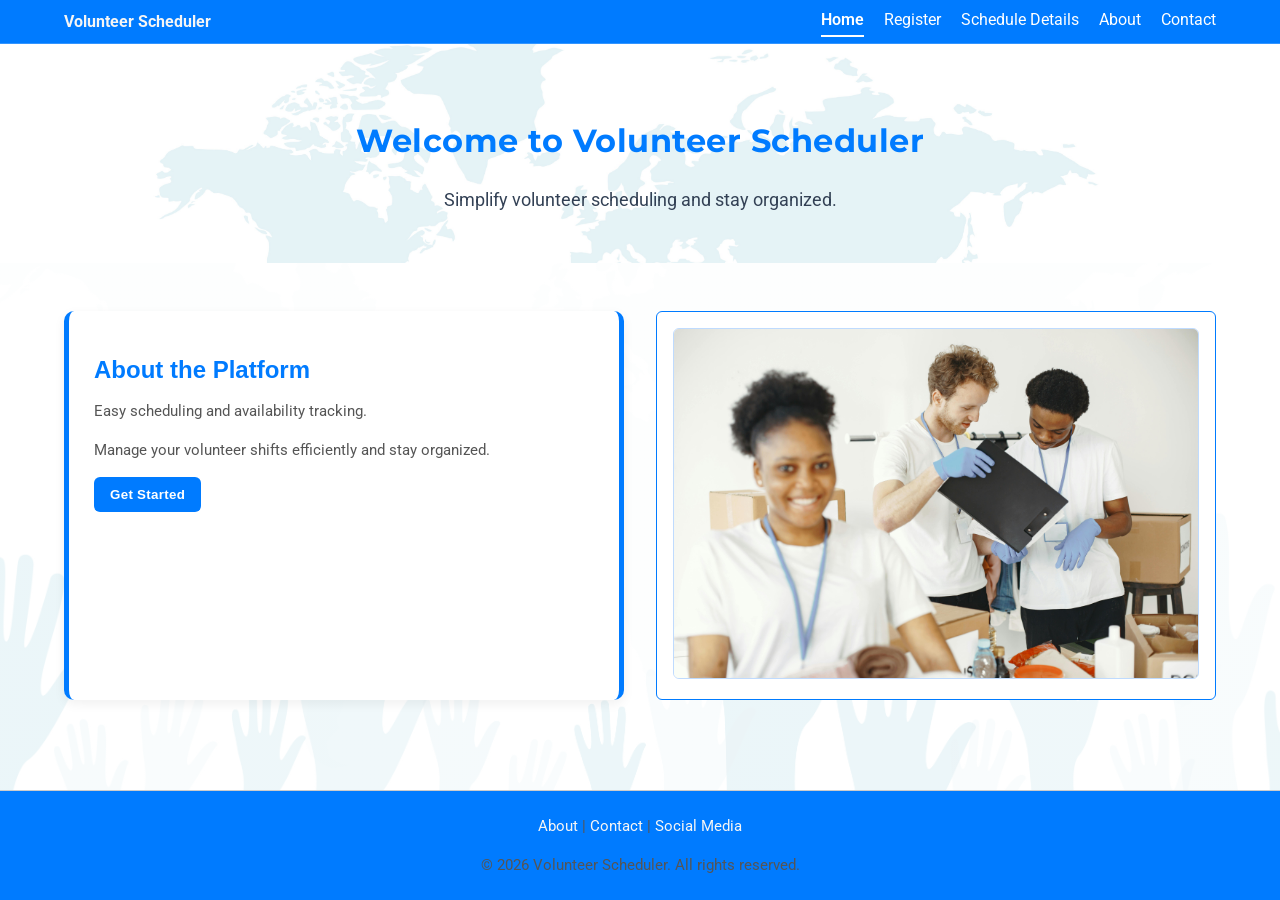
<file: index.html>
<!DOCTYPE html>
<html>

<head>
    <meta name="viewport" content="width=device-width, initial-scale=1.0">
    <title>Volunteer Scheduler | Home</title>
    <!-- Google Fonts -->
    <link rel="preconnect" href="https://fonts.googleapis.com">

    <link rel="preconnect" href="https://fonts.gstatic.com" crossorigin>
    <link href="https://fonts.googleapis.com/css2?family=Roboto:ital,wght@0,100..900;1,100..900&display=swap" rel="stylesheet">

    <link href="https://fonts.googleapis.com/css2?family=Montserrat:ital,wght@0,100..900;1,100..900&family=Roboto:ital,wght@0,100..900;1,100..900&display=swap" rel="stylesheet">

    <!--Stylesheet-->
    <link rel="stylesheet" href="./css/styles.css">
</head>

<body>

    <!-- Header -->
    <header>
        <!-- Navigation Container -->
        <div class="container">
            <nav>
                <div class="nav-top">
                    <strong>Volunteer Scheduler</strong>
                    <!-- Hamburger Icon -->
                    <div class="menu-toggle" role="button" aria-label="Toggle navigation menu">☰</div>
                </div>
                <!-- Navigation Links -->
                <div class="nav-links">
                    <a href="index.html" class="active">Home</a>
                    <a href="register.html">Register</a>
                    <a href="schedule_details.html">Schedule Details</a>
                    <a href="about.html">About</a>
                    <a href="contact.html">Contact</a>
                </div>
            </nav>
        </div>
    </header>

    <!-- Hero Section -->
    <section class="hero">
        <h1>Welcome to Volunteer Scheduler</h1>
        <p class="hero-subtext">
            Simplify volunteer scheduling and stay organized.
        </p>
    </section>

    <!-- Main Content Section -->
    <section class="section container">
        <div class="grid">
            <!-- About Section -->
            <div id="about-section">
                <h2>About the Platform</h2>
                <p>Easy scheduling and availability tracking.</p>
                <p>Manage your volunteer shifts efficiently and stay organized.
                </p>
                <!-- Call-To-Action Button -->
                <button onclick="window.location.href='schedule_details.html'" class="btn" aria-label="Get started with volunteer scheduling">
                        Get Started</button>
            </div>
            <!--Card Image-->
            <div class="card">
                <img src="./image/pexels-gustavo-fring-7156162 (1).jpg" alt="Volunteers organizing supplies at a community event">
            </div>
        </div>
    </section>

    <!-- Footer -->
    <footer>
        <div class="container">
            <!-- Footer Content -->
            <p>
                <a href="about.html">About</a> |
                <a href="contact.html">Contact</a> |
                <a href="#">Social Media</a>
            </p>
            <p>&copy; 2026 Volunteer Scheduler. All rights reserved.</p>
        </div>
    </footer>

    <script type="module">
        import { initNavToggle } from "./js/nav.js"; initNavToggle();
    </script>
</body>

</html>
</file>
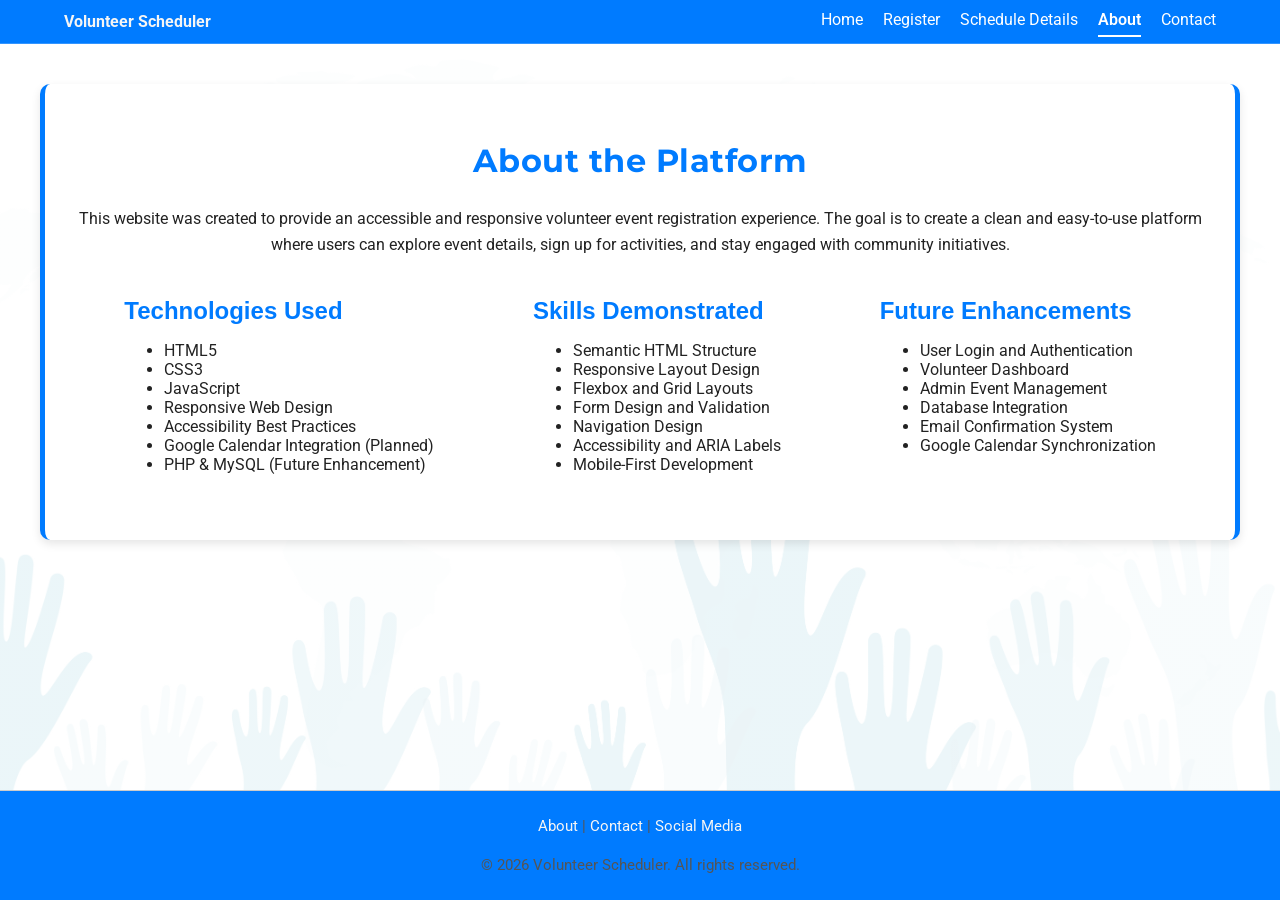
<file: about.html>
<!DOCTYPE html>
<html>

<head>
    <meta name="viewport" content="width=device-width, initial-scale=1.0">
    <title>Volunteer Scheduler | Home</title>
    <!-- Google Fonts -->
    <link rel="preconnect" href="https://fonts.googleapis.com">

    <link rel="preconnect" href="https://fonts.gstatic.com" crossorigin>
    <link href="https://fonts.googleapis.com/css2?family=Roboto:ital,wght@0,100..900;1,100..900&display=swap" rel="stylesheet">

    <link href="https://fonts.googleapis.com/css2?family=Montserrat:ital,wght@0,100..900;1,100..900&family=Roboto:ital,wght@0,100..900;1,100..900&display=swap" rel="stylesheet">

    <!--Stylesheet-->
    <link rel="stylesheet" href="./css/styles.css">
</head>

<body>
    <!-- Header -->
    <header>
        <!-- Navigation Container -->
        <div class="container">
            <nav>
                <div class="nav-top">
                    <strong>Volunteer Scheduler</strong>
                    <!-- Hamburger Icon -->
                    <div class="menu-toggle" role="button" aria-label="Toggle navigation menu">☰</div>
                </div>
                <!-- Navigation Links -->
                <div class="nav-links">
                    <a href="index.html">Home</a>
                    <a href="register.html">Register</a>
                    <a href="schedule_details.html">Schedule Details</a>
                    <a href="about.html" class="active">About</a>
                    <a href="contact.html">Contact</a>
                </div>
            </nav>
        </div>
    </header>

    <!--About Section-->
    <main>
        <section class="about container">
            <!-- About the Platform Card -->
            <div class="about-card">
                <h1>About the Platform</h1>
                <p class="about-subheading">
                    This website was created to provide an accessible and responsive volunteer event registration experience. The goal is to create a clean and easy-to-use platform where users can explore event details, sign up for activities, and stay engaged with community
                    initiatives.
                </p>
            </div>

            <div id="about-items">
                <!-- Technologies Used Card -->
                <div class="about-card">
                    <h2>Technologies Used</h2>

                    <ul>
                        <li>HTML5</li>
                        <li>CSS3</li>
                        <li>JavaScript</li>
                        <li>Responsive Web Design</li>
                        <li>Accessibility Best Practices</li>
                        <li>Google Calendar Integration (Planned)</li>
                        <li>PHP & MySQL (Future Enhancement)
                        </li>
                    </ul>
                </div>

                <!-- Skills Demonstrated Card -->
                <div class="about-card">
                    <h2>Skills Demonstrated</h2>

                    <ul>
                        <li>Semantic HTML Structure</li>
                        <li>Responsive Layout Design</li>
                        <li>Flexbox and Grid Layouts</li>
                        <li>Form Design and Validation</li>
                        <li>Navigation Design</li>
                        <li>Accessibility and ARIA Labels</li>
                        <li>Mobile-First Development</li>
                    </ul>
                </div>

                <!-- Future Enhancements Card -->
                <div class="about-card">
                    <h2>Future Enhancements</h2>

                    <ul>
                        <li>User Login and Authentication</li>
                        <li>Volunteer Dashboard</li>
                        <li>Admin Event Management</li>
                        <li>Database Integration</li>
                        <li>Email Confirmation System</li>
                        <li>Google Calendar Synchronization</li>
                    </ul>
                </div>
            </div>

        </section>

    </main>

    <!-- Footer -->
    <footer>
        <div class="container">
            <!-- Footer Content -->
            <p>
                <a href="about.html">About</a> |
                <a href="contact.html">Contact</a> |
                <a href="#">Social Media</a>
            </p>
            <p>&copy; 2026 Volunteer Scheduler. All rights reserved.</p>
        </div>
    </footer>

    <script type="module">
        import { initNavToggle } from "./js/nav.js"; initNavToggle();
    </script>
</body>

</html>
</file>
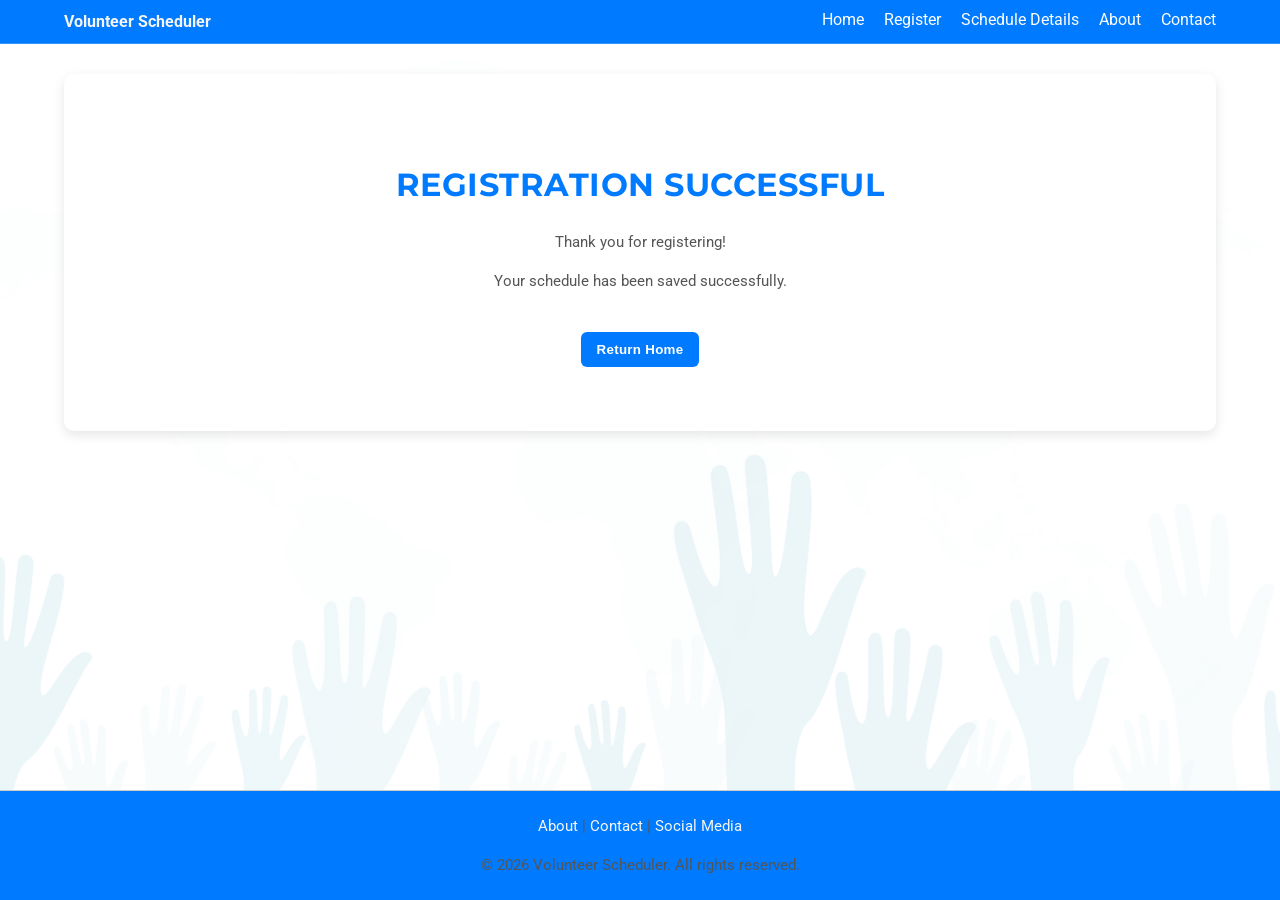
<file: confirmation.html>
<!DOCTYPE html>
<html lang="en">

<head>
    <meta name="viewport" content="width=device-width, initial-scale=1.0">
    <title>Volunteer Scheduler | Confirmation</title>
    <!-- Google Fonts -->
    <link rel="preconnect" href="https://fonts.googleapis.com">

    <link rel="preconnect" href="https://fonts.gstatic.com" crossorigin>
    <link href="https://fonts.googleapis.com/css2?family=Roboto:ital,wght@0,100..900;1,100..900&display=swap" rel="stylesheet">

    <link href="https://fonts.googleapis.com/css2?family=Montserrat:ital,wght@0,100..900;1,100..900&family=Roboto:ital,wght@0,100..900;1,100..900&display=swap" rel="stylesheet">

    <!--Stylesheet-->
    <link rel="stylesheet" href="./css/styles.css">
</head>

<body>

    <!-- Header -->
    <header>
        <!-- Navigation Container -->
        <div class="container">
            <nav>
                <div class="nav-top">
                    <strong>Volunteer Scheduler</strong>
                    <!-- Hamburger Icon -->
                    <div class="menu-toggle" role="button" aria-label="Toggle navigation menu">☰</div>
                </div>
                <!-- Navigation Links -->
                <div class="nav-links">
                    <a href="index.html">Home</a>
                    <a href="register.html">Register</a>
                    <a href="schedule_details.html">Schedule Details</a>
                    <a href="about.html">About</a>
                    <a href="#">Contact</a>
                </div>
            </nav>
        </div>
    </header>

    <!-- Main Confirmation Section -->
    <main>

        <section class="confirmation-section container">

            <!-- Confirmation Message -->
            <div class="confirmation-content">

                <h1>REGISTRATION SUCCESSFUL</h1>

                <p>
                    Thank you for registering!
                </p>

                <p>
                    Your schedule has been saved successfully.
                </p>

                <!-- Return Home Button -->
                <button class="btn" onclick="window.location.href='index.html'" aria-label="Return to homepage">
                        Return Home
                    </button>

            </div>

        </section>

    </main>

    <!-- Footer -->
    <footer>
        <div class="container">
            <!-- Footer Content -->
            <p>
                <a href="about.html">About</a> |
                <a href="contact.html">Contact</a> |
                <a href="#">Social Media</a>
            </p>
            <p>&copy; 2026 Volunteer Scheduler. All rights reserved.</p>
        </div>
    </footer>

    <script type="module">
        import { initNavToggle } from "./js/nav.js"; initNavToggle();
    </script>
</body>

</html>
</file>
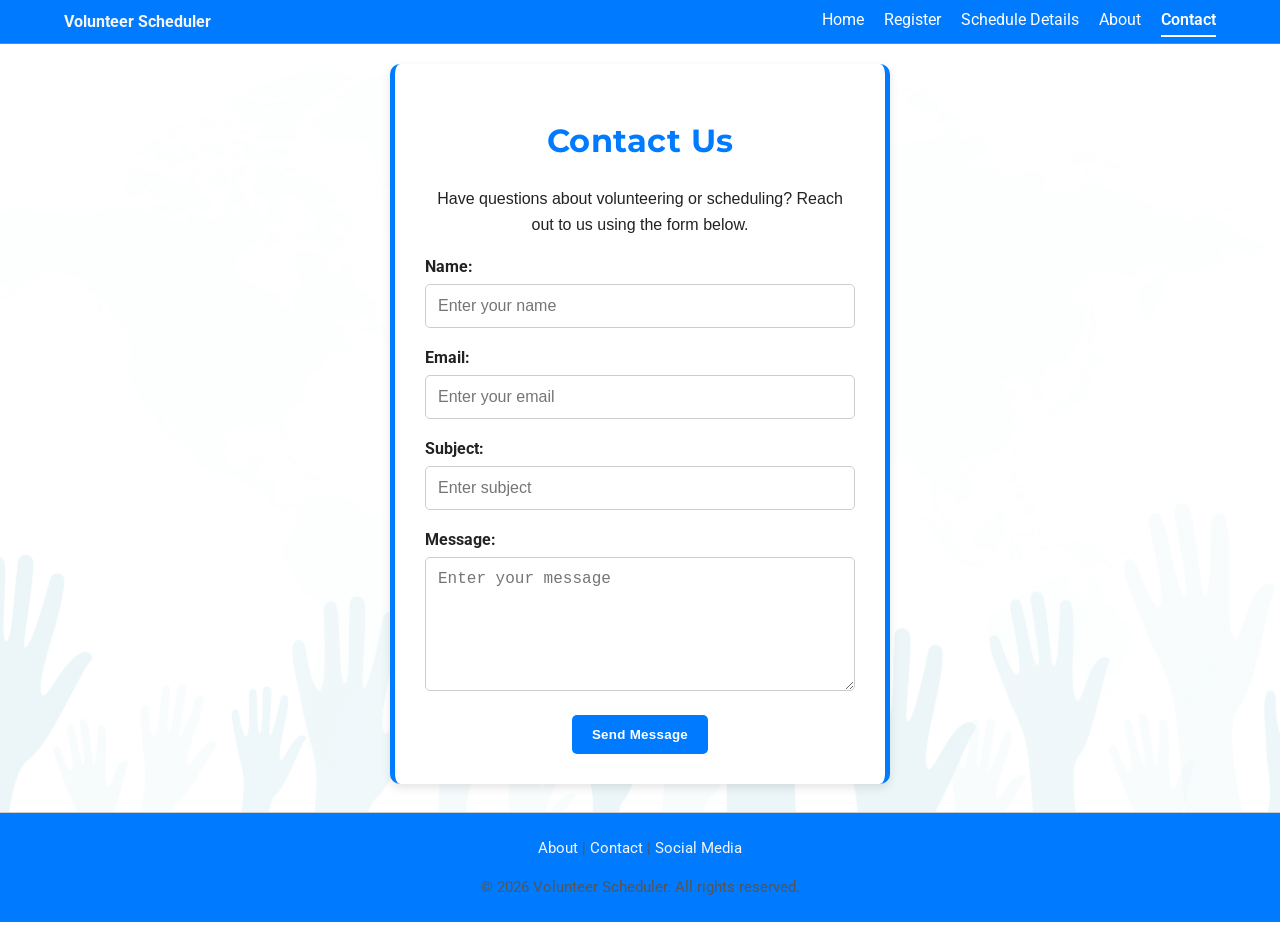
<file: contact.html>
<!DOCTYPE html>
<html>

<head>
    <meta name="viewport" content="width=device-width, initial-scale=1.0">
    <title>Volunteer Scheduler | Contact</title>
    <!-- Google Fonts -->
    <link rel="preconnect" href="https://fonts.googleapis.com">

    <link rel="preconnect" href="https://fonts.gstatic.com" crossorigin>
    <link href="https://fonts.googleapis.com/css2?family=Roboto:ital,wght@0,100..900;1,100..900&display=swap" rel="stylesheet">

    <link href="https://fonts.googleapis.com/css2?family=Montserrat:ital,wght@0,100..900;1,100..900&family=Roboto:ital,wght@0,100..900;1,100..900&display=swap" rel="stylesheet">

    <!--Stylesheet-->
    <link rel="stylesheet" href="./css/styles.css">
</head>

<body>

    <!-- Header -->
    <header>
        <!-- Navigation Container -->
        <div class="container">
            <nav>
                <div class="nav-top">
                    <strong>Volunteer Scheduler</strong>
                    <!-- Hamburger Icon -->
                    <div class="menu-toggle" role="button" aria-label="Toggle navigation menu">☰</div>
                </div>
                <!-- Navigation Links -->
                <div class="nav-links">
                    <a href="index.html">Home</a>
                    <a href="register.html">Register</a>
                    <a href="schedule_details.html">Schedule Details</a>
                    <a href="about.html">About</a>
                    <a href="contact.html" class="active">Contact</a>
                </div>
            </nav>
        </div>
    </header>

    <!-- Main Content -->
    <main>

        <!-- Contact Section -->
        <section class="contact-section container">

            <!-- Contact Heading -->
            <div class="contact-header">
                <h1>Contact Us</h1>

                <p>
                    Have questions about volunteering or scheduling? Reach out to us using the form below.
                </p>
            </div>

            <!-- Contact Form -->
            <form class="contact-form">

                <!-- Name Input -->
                <div class="form-group">
                    <label for="name">Name:</label>

                    <input type="text" id="name" name="name" placeholder="Enter your name" required>
                </div>

                <!-- Email Input -->
                <div class="form-group">
                    <label for="email">Email:</label>

                    <input type="email" id="email" name="email" placeholder="Enter your email" required>
                </div>

                <!-- Subject Input -->
                <div class="form-group">
                    <label for="subject">Subject:</label>

                    <input type="text" id="subject" name="subject" placeholder="Enter subject">
                </div>

                <!-- Message Input -->
                <div class="form-group">
                    <label for="message">Message:</label>

                    <textarea id="message" name="message" rows="6" placeholder="Enter your message" required></textarea>
                </div>

                <!-- Submit Button -->
                <button type="submit" class="btn" aria-label="Send message">
                        Send Message
                    </button>

            </form>

        </section>

    </main>

    <!-- Footer -->
    <footer>
        <div class="container">
            <!-- Footer Content -->
            <p>
                <a href="about.html">About</a> |
                <a href="contact.html">Contact</a> |
                <a href="#">Social Media</a>
            </p>
            <p>&copy; 2026 Volunteer Scheduler. All rights reserved.</p>
        </div>
    </footer>

    <script type="module">
        import { initNavToggle } from "./js/nav.js"; initNavToggle();
    </script>
</body>

</html>
</file>
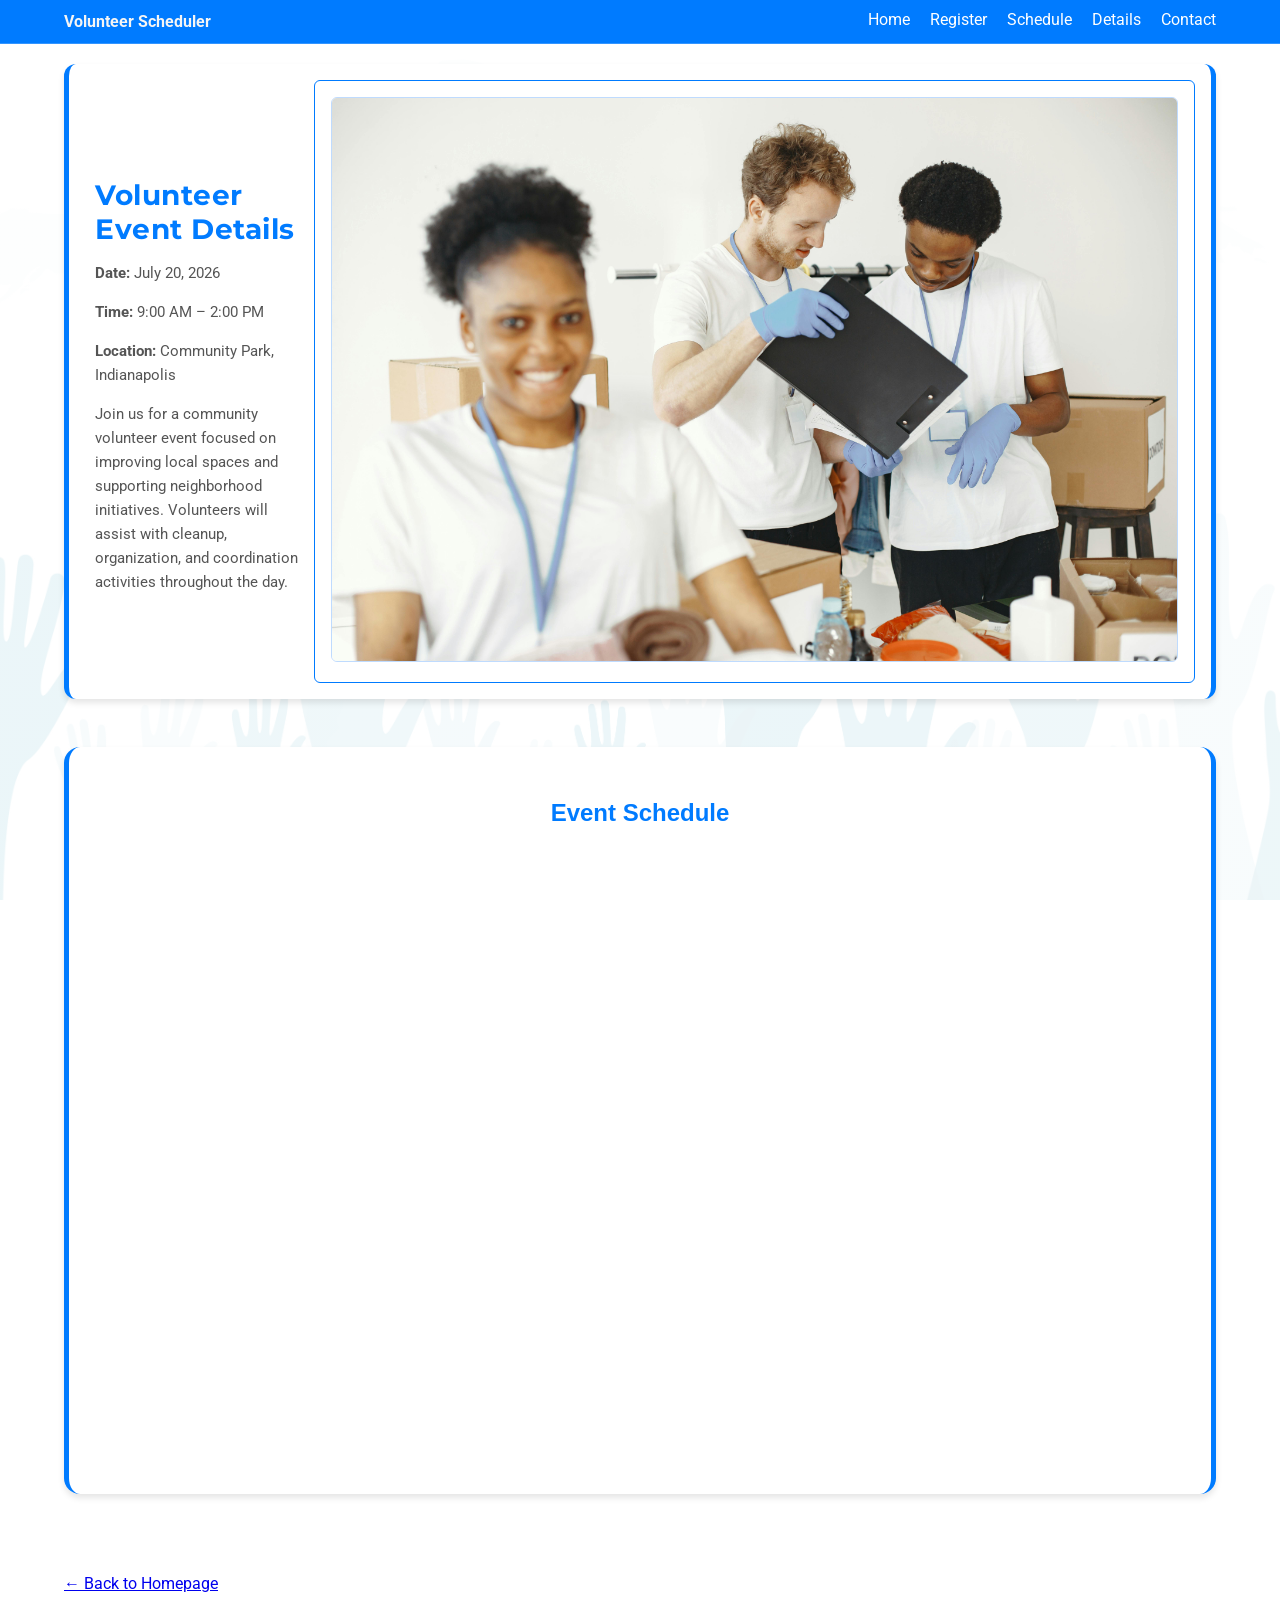
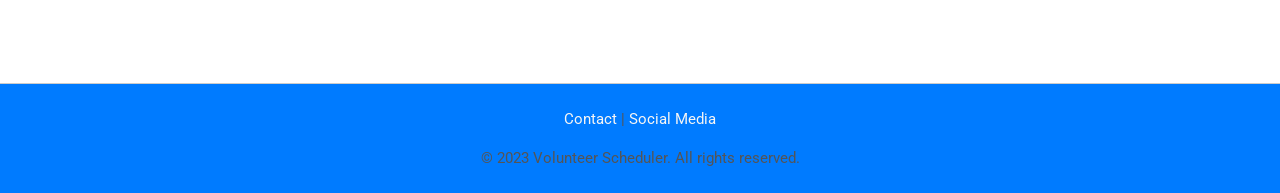
<file: details.html>
<!DOCTYPE html>
<html>

<head>
    <meta name="viewport" content="width=device-width, initial-scale=1.0">
    <title>Volunteer Scheduler | Event Details</title>
    <!-- Google Fonts -->
    <link rel="preconnect" href="https://fonts.googleapis.com">

    <link rel="preconnect" href="https://fonts.gstatic.com" crossorigin>
    <link href="https://fonts.googleapis.com/css2?family=Roboto:ital,wght@0,100..900;1,100..900&display=swap" rel="stylesheet">

    <link href="https://fonts.googleapis.com/css2?family=Montserrat:ital,wght@0,100..900;1,100..900&family=Roboto:ital,wght@0,100..900;1,100..900&display=swap" rel="stylesheet">

    <!--Stylesheet-->
    <link rel="stylesheet" href="./css/styles.css">
</head>

<body>

    <!-- Header -->
    <header>
        <!-- Navigation Container -->
        <div class="container">
            <nav>
                <div class="nav-top">
                    <strong>Volunteer Scheduler</strong>

                    <!-- Hamburger Icon -->
                    <div class="menu-toggle" role="button" aria-label="Toggle navigation menu">☰</div>
                </div>

                <!-- Navigation Links -->
                <div class="nav-links">
                    <a href="index.html">Home</a>
                    <a href="register.html">Register</a>
                    <a href="schedule.html">Schedule</a>
                    <a href="details.html">Details</a>
                    <a href="contact.html">Contact</a>
                </div>
            </nav>
        </div>
    </header>

    <!-- Event Details Section -->
    <section class="event-section container">

        <div class="event-details">
            <h1>Volunteer Event Details</h1>

            <p><strong>Date:</strong> July 20, 2026</p>
            <p><strong>Time:</strong> 9:00 AM – 2:00 PM</p>
            <p><strong>Location:</strong> Community Park, Indianapolis</p>

            <p>
                Join us for a community volunteer event focused on improving local spaces and supporting neighborhood initiatives. Volunteers will assist with cleanup, organization, and coordination activities throughout the day.
            </p>
        </div>

        <!-- Multimedia Item -->
        <div class="card">
            <img src="./image/pexels-gustavo-fring-7156162 (1).jpg" alt="Volunteers working together">
        </div>
    </section>

    <!-- Calendar Section -->
    <section class="section container" id="event-calendar">
        <h2>Event Schedule</h2>

        <!-- Google Calendar Widget -->
        <!-- Replace the src link below with your actual Google Calendar embed link -->
        <iframe src="https://calendar.google.com/calendar/embed?src=bd6b6a4e13456185c140c0d9f5bf5e56498a1194f7417adf5b10a54cefa2dd7a%40group.calendar.google.com&ctz=America%2FIndiana%2FIndianapolis" style="border: 0" width="800" height="600" frameborder="0" scrolling="no"></iframe>
    </section>

    <!-- Back to Homepage -->
    <section class="section container">
        <a href="index.html">← Back to Homepage</a>
    </section>

    <!-- Footer -->
    <footer>
        <div class="container">
            <p>
                <a href="#">Contact</a> |
                <a href="#">Social Media</a>
            </p>
            <p>&copy; 2023 Volunteer Scheduler. All rights reserved.</p>
        </div>
    </footer>

    <!-- JS Module -->
    <script type="module">
        import { initNavToggle } from "./js/nav.js"; initNavToggle();
    </script>

</body>

</html>
</file>
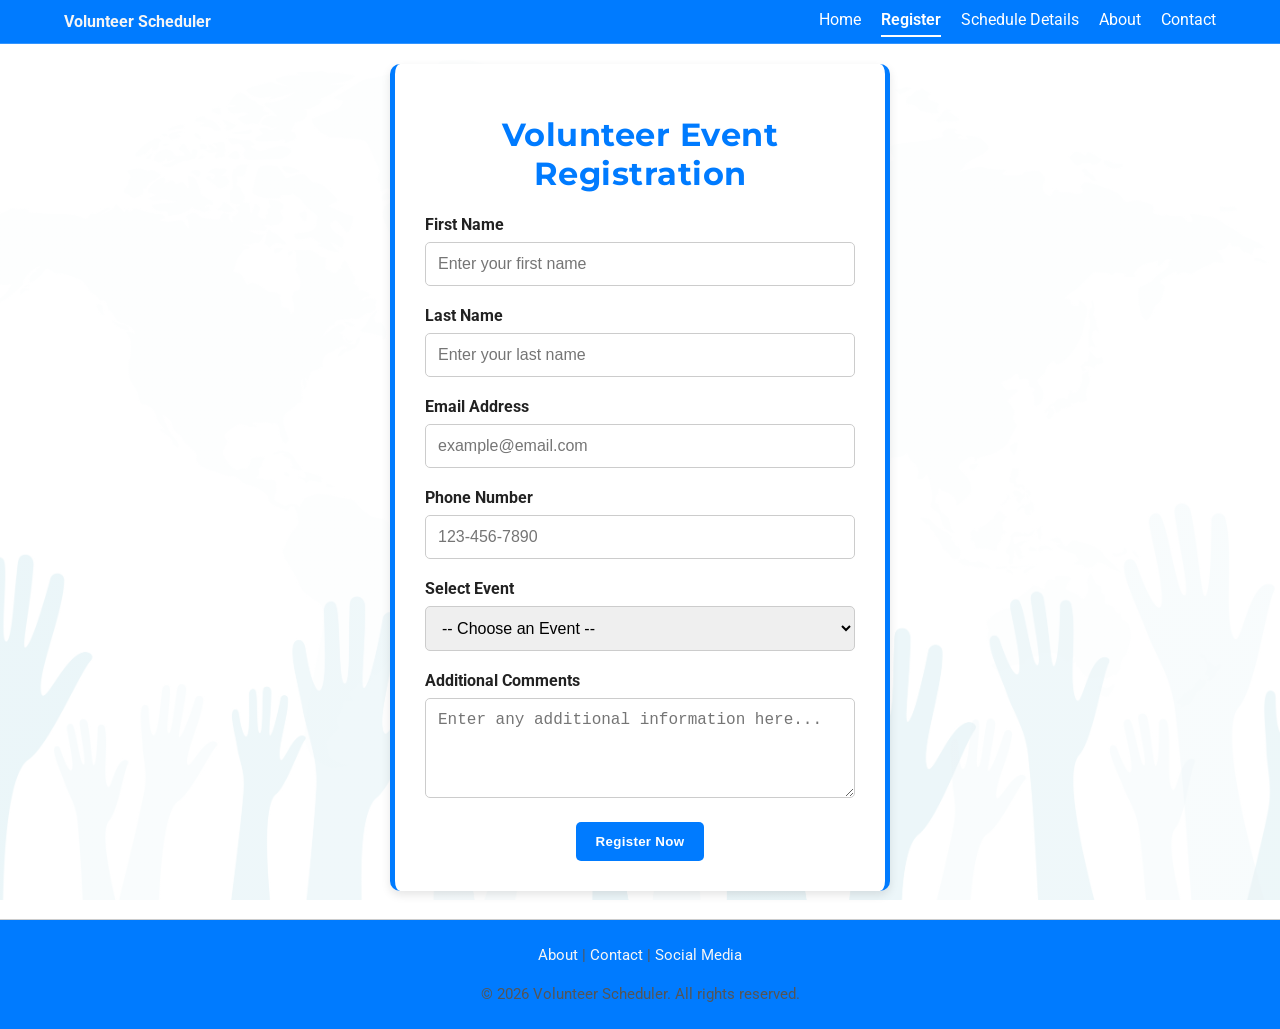
<file: register.html>
<!DOCTYPE html>
<html>

<head>
    <meta name="viewport" content="width=device-width, initial-scale=1.0">
    <title>Volunteer Scheduler | Registration</title>
    <!-- Google Fonts -->
    <link rel="preconnect" href="https://fonts.googleapis.com">

    <link rel="preconnect" href="https://fonts.gstatic.com" crossorigin>
    <link href="https://fonts.googleapis.com/css2?family=Roboto:ital,wght@0,100..900;1,100..900&display=swap" rel="stylesheet">

    <link href="https://fonts.googleapis.com/css2?family=Montserrat:ital,wght@0,100..900;1,100..900&family=Roboto:ital,wght@0,100..900;1,100..900&display=swap" rel="stylesheet">

    <!--Stylesheet-->
    <link rel="stylesheet" href="./css/styles.css">
</head>

<body>
    <!-- Header -->
    <header>
        <!-- Navigation Container -->
        <div class="container">
            <nav>
                <div class="nav-top">
                    <strong>Volunteer Scheduler</strong>
                    <!-- Hamburger Icon -->
                    <div class="menu-toggle" role="button" aria-label="Toggle navigation menu">☰</div>
                </div>
                <!-- Navigation Links -->
                <div class="nav-links">
                    <a href="index.html">Home</a>
                    <a href="register.html" class="active">Register</a>
                    <a href="schedule_details.html">Schedule Details</a>
                    <a href="about.html">About</a>
                    <a href="contact.html">Contact</a>
                </div>
            </nav>
        </div>
    </header>

    <!-- Registration form container -->
    <div class="form-container">

        <h1>Volunteer Event Registration</h1>

        <!-- Registration Form -->
        <form action="#" method="post">

            <!-- First Name -->
            <label for="first-name">First Name</label>

            <input type="text" id="first-name" name="first-name" placeholder="Enter your first name" required>

            <!-- Last Name -->
            <label for="last-name">Last Name</label>

            <input type="text" id="last-name" name="last-name" placeholder="Enter your last name" required>

            <!-- Email Address -->
            <label for="email">Email Address</label>

            <input type="email" id="email" name="email" placeholder="example@email.com" required>

            <!-- Phone Number -->
            <label for="phone">Phone Number</label>

            <input type="tel" id="phone" name="phone" placeholder="123-456-7890" pattern="[0-9]{3}-[0-9]{3}-[0-9]{4}" required>

            <!-- Event Selection -->
            <label for="event">Select Event</label>

            <select id="event" name="event" required>

                <option value="">-- Choose an Event --</option>

                <option value="community-cleanup">
                    Community Cleanup
                </option>

                <option value="food-drive">
                    Food Drive
                </option>

                <option value="park-restoration">
                    Park Restoration
                </option>

            </select>

            <!-- Additional Comments -->
            <label for="comments">Additional Comments</label>

            <textarea id="comments" name="comments" placeholder="Enter any additional information here..."></textarea>

            <!-- Submit Button -->
            <button type="submit" class="btn" aria-label="Submit registration form">
                Register Now
            </button>

        </form>

    </div>

    <!-- Footer -->
    <footer>
        <div class="container">
            <!-- Footer Content -->
            <p>
                <a href="about.html">About</a> |
                <a href="contact.html">Contact</a> |
                <a href="#">Social Media</a>
            </p>
            <p>&copy; 2026 Volunteer Scheduler. All rights reserved.</p>
        </div>
    </footer>

    <script type="module">
        import { initNavToggle } from "./js/nav.js"; initNavToggle();
    </script>

</body>

</html>
</file>
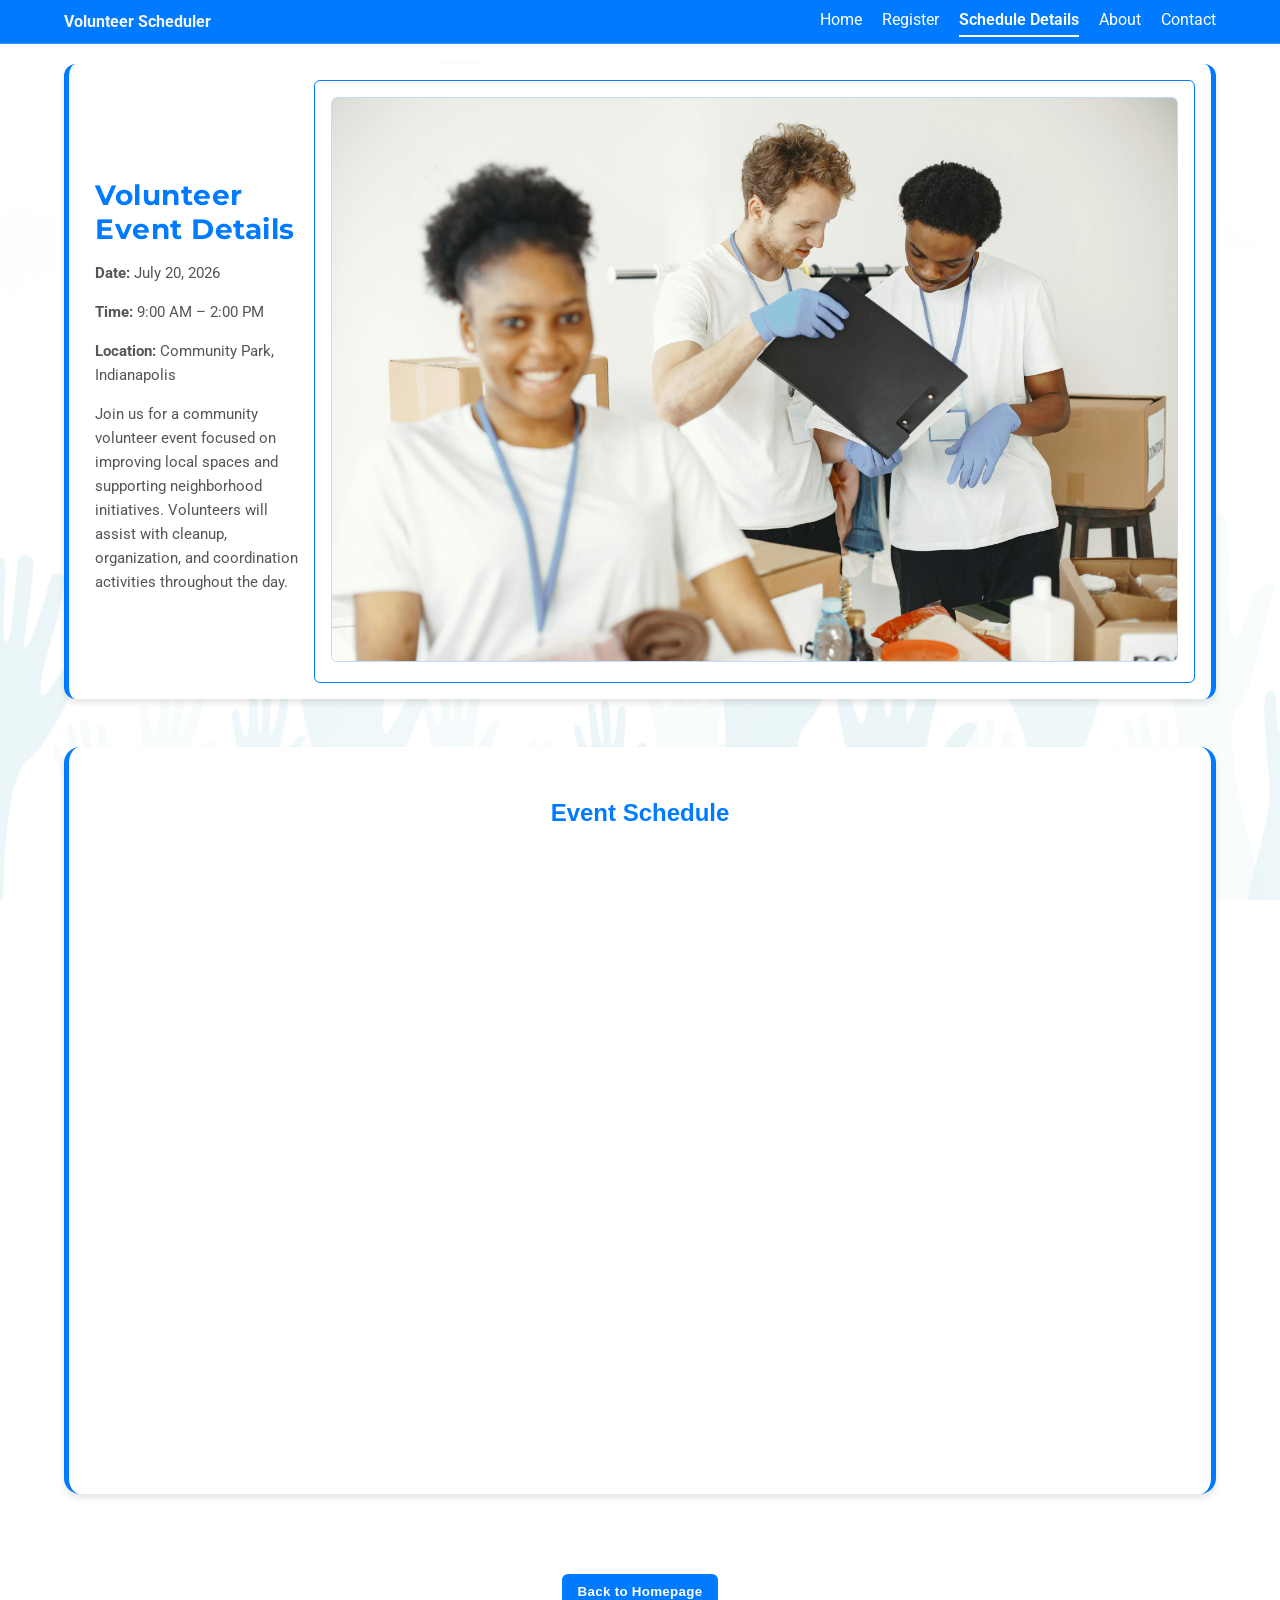
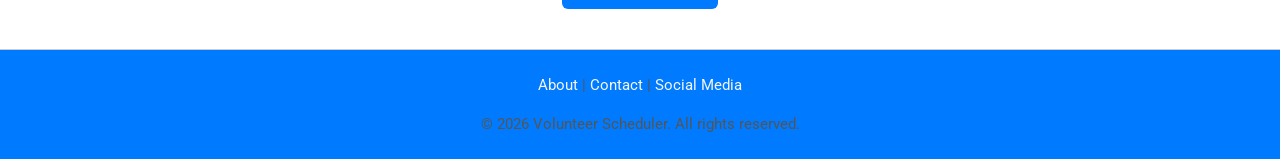
<file: schedule_details.html>
<!DOCTYPE html>
<html>

<head>
    <meta name="viewport" content="width=device-width, initial-scale=1.0">
    <title>Volunteer Scheduler | Schedule Details</title>
    <!-- Google Fonts -->
    <link rel="preconnect" href="https://fonts.googleapis.com">

    <link rel="preconnect" href="https://fonts.gstatic.com" crossorigin>
    <link href="https://fonts.googleapis.com/css2?family=Roboto:ital,wght@0,100..900;1,100..900&display=swap" rel="stylesheet">

    <link href="https://fonts.googleapis.com/css2?family=Montserrat:ital,wght@0,100..900;1,100..900&family=Roboto:ital,wght@0,100..900;1,100..900&display=swap" rel="stylesheet">

    <!--Stylesheet-->
    <link rel="stylesheet" href="./css/styles.css">
</head>

<body>

    <!-- Header -->
    <header>
        <!-- Navigation Container -->
        <div class="container">
            <nav>
                <div class="nav-top">
                    <strong>Volunteer Scheduler</strong>

                    <!-- Hamburger Icon -->
                    <div class="menu-toggle" role="button" aria-label="Toggle navigation menu">☰</div>
                </div>

                <!-- Navigation Links -->
                <div class="nav-links">
                    <a href="index.html">Home</a>
                    <a href="register.html">Register</a>
                    <a href="schedule_details.html" class="active">Schedule Details</a>
                    <a href="about.html">About</a>
                    <a href="contact.html">Contact</a>
                </div>
            </nav>
        </div>
    </header>

    <!-- Event Details Section -->
    <section class="event-section container">

        <div class="event-details">
            <h1>Volunteer Event Details</h1>

            <p><strong>Date:</strong> July 20, 2026</p>
            <p><strong>Time:</strong> 9:00 AM – 2:00 PM</p>
            <p><strong>Location:</strong> Community Park, Indianapolis</p>

            <p>
                Join us for a community volunteer event focused on improving local spaces and supporting neighborhood initiatives. Volunteers will assist with cleanup, organization, and coordination activities throughout the day.
            </p>
        </div>

        <!-- Multimedia Item -->
        <div class="card">
            <img src="./image/pexels-gustavo-fring-7156162 (1).jpg" alt="Volunteers organizing supplies at a community event">
        </div>
    </section>

    <!-- Calendar Section -->
    <section class="section container" id="event-calendar">
        <h2>Event Schedule</h2>

        <!-- Google Calendar Widget -->
        <!-- Replace the src link below with your actual Google Calendar embed link -->
        <iframe src="https://calendar.google.com/calendar/embed?src=bd6b6a4e13456185c140c0d9f5bf5e56498a1194f7417adf5b10a54cefa2dd7a%40group.calendar.google.com&ctz=America%2FIndiana%2FIndianapolis" style="border: 0" width="800" height="600" frameborder="0" scrolling="no"></iframe>
    </section>

    <!-- Back to Homepage -->
    <div class="schedule-actions">
        <button onclick="window.location.href='index.html'" class="btn" aria-label="Back to homepage">
                Back to Homepage
            </button>
    </div>

    <!-- Footer -->
    <footer>
        <div class="container">
            <!-- Footer Content -->
            <p>
                <a href="about.html">About</a> |
                <a href="contact.html">Contact</a> |
                <a href="#">Social Media</a>
            </p>
            <p>&copy; 2026 Volunteer Scheduler. All rights reserved.</p>
        </div>
    </footer>

    <!-- JS Module -->
    <script type="module">
        import { initNavToggle } from "./js/nav.js"; initNavToggle();
    </script>

</body>

</html>
</file>
<file: css/styles.css>
/* =========================
   DESIGN SYSTEM VARIABLES
========================= */

:root {
    --color-primary: #334155;
    --color-secondary: #f5f5f5;
    --color-border: #ccc;
    --color-text: #222;
    --font-main: 'Roboto', sans-serif;
    --font-heading: 'Montserrat', sans-serif;
    --font-subheading: 'Inter', sans-serif;
    --spacing-sm: 8px;
    --spacing-md: 16px;
    --spacing-lg: 32px;
    --radius: 6px;
    --cta: #007BFF;
    --cta-hover: #0056b3;
    --branding: #007BFF;
}


/* =========================
   GLOBAL STYLES
========================= */

html {
    height: 100%;
    margin: 0;
}

body {
    font-family: var(--font-main);
    margin: 0;
    padding: 0;
    color: var(--color-text);
    background: linear-gradient(rgba(255, 255, 255, 0.92), rgba(255, 255, 255, 0.92)), url('../image/volunteer-bg.jpg');
    background-size: cover;
    background-repeat: no-repeat;
    background-position: center;
    background-attachment: fixed;
}

.container {
    width: 90%;
    max-width: 1200px;
    margin: auto;
}

body {
    display: flex;
    flex-direction: column;
    min-height: 100vh;
}

*,
*::before,
*::after {
    box-sizing: border-box;
}

main {
    flex: 1;
}

h1 {
    font-size: 32px;
    font-weight: 700;
    letter-spacing: 0.5px;
    color: var(--branding);
    font-family: var(--font-heading);
}

h2 {
    font-size: 24px;
    font-weight: 600;
    font-family: var(--font-subheading);
    margin-bottom: 10px;
    color: var(--branding);
    ;
}

p {
    font-size: 15px;
    font-family: var(--font-main);
    line-height: 1.6;
    color: #555;
}


/* =========================
   HEADER & NAVIGATION
========================= */

header {
    background-color: var(--branding);
    border-bottom: 1px solid rgba(255, 255, 255, 0.2);
    padding: 10px 0;
}


/* Navigation Links */

nav {
    display: flex;
    justify-content: space-between;
    align-items: center;
    width: 100%;
    color: var(--color-secondary);
}

nav a {
    margin-left: var(--spacing-md);
    color: var(--color-secondary);
    position: relative;
    display: inline-block;
    color: white;
    text-decoration: none;
    padding-bottom: 4px;
    transition: all 0.3s ease;
}

.nav-links {
    transition: all 0.3s ease;
}


/* Hover Effect */

.nav-links a:hover {
    color: var(--color-primary);
    opacity: 0.85;
}


/* Active Link */

.nav-links a.active {
    font-weight: 600;
}


/* Underline Base */

.nav-links a::after {
    content: "";
    position: absolute;
    left: 0;
    bottom: -4px;
    width: 0;
    height: 2px;
    background-color: white;
    transition: width 0.3s ease;
}


/* Hover + Active Underline */

.nav-links a:hover::after,
.nav-links a.active::after {
    width: 100%;
}


/* Hide hamburger by default (desktop) */

.menu-toggle {
    display: none;
    font-size: 24px;
    cursor: pointer;
}


/* Hero Section Styling */

.hero {
    background-image: url(../image/volunteer-banner.jpg);
    background-size: cover;
    background-position: center;
    padding: 50px 20px 30px;
    text-align: center;
}

.hero-subtext {
    font-size: 18px;
    font-weight: 400;
    color: var(--color-primary);
    margin-top: 10px;
    font-family: 'Roboto', sans-serif;
}

.section {
    padding: var(--spacing-lg) 0;
    margin-bottom: 50px;
}

.grid {
    display: grid;
    grid-template-columns: 1fr 1fr;
    gap: var(--spacing-lg);
}

#about-section {
    background: white;
    padding: 25px;
    border-radius: 10px;
    box-shadow: 0 4px 12px rgba(0, 0, 0, 0.06);
    border-left: 5px solid var(--branding);
    border-right: 5px solid var(--branding);
}

#about-section p+p {
    margin-top: 8px;
}

.card {
    border: 1px solid var(--branding);
    padding: var(--spacing-md);
    border-radius: var(--radius);
    background: #fff;
}

.card img {
    width: 100%;
    border-radius: var(--radius);
    transition: transform 0.3s ease;
    border: 1px solid #bfdbfe;
}

img:hover {
    transform: scale(1.02);
}

button {
    background-color: var(--cta);
    color: white;
    font-weight: 600;
    letter-spacing: 0.3px;
    border-radius: 6px;
    padding: 10px 16px;
    border: none;
    transition: 0.2s ease;
}

button:hover {
    background-color: var(--cta-hover);
    transform: translateY(-1px);
}

button:focus,
.nav-links a:focus {
    outline: 2px solid var(--cta);
}


/* =========================
   EVENT DETAILS STYLING
========================= */

.event-section {
    display: flex;
    flex-direction: row;
    align-items: center;
    border-left: 5px solid var(--branding);
    border-right: 5px solid var(--branding);
    box-shadow: 0 4px 6px rgba(0, 0, 0, 0.1);
    margin-top: 20px;
    background: #ffffff;
    border-radius: 12px;
    padding: var(--spacing-md);
}

.event-details {
    margin: 10px;
}

.event-details h1 {
    font-size: 28px;
    font-weight: 700;
    color: var(--branding);
    margin-bottom: 10px;
}

#event-calendar {
    background: white;
    border-radius: 16px;
    padding-bottom: 3rem;
    max-width: 1200px;
    margin: 3rem auto;
    border-right: 5px solid var(--branding);
    border-left: 5px solid var(--branding);
    box-shadow: 0 4px 6px rgba(0, 0, 0, 0.1);
    text-align: center;
}

#event-calendar h2 {
    font-size: 24px;
    font-weight: 600;
    color: var(--branding);
    margin-bottom: 15px;
}

.schedule-actions {
    display: flex;
    justify-content: center;
    gap: 15px;
    margin: 2rem 0 2rem;
}


/* =========================
   Registration Form & Contact Form Styling
========================= */


/* Main form container */

.form-container,
.contact-section {
    width: 100%;
    max-width: 500px;
    margin: 20px auto;
    background-color: #ffffff;
    padding: 30px;
    border-radius: 10px;
    border-right: 5px solid var(--branding);
    border-left: 5px solid var(--branding);
    box-shadow: 0 4px 10px rgba(0, 0, 0, 0.1);
}

.form-container:hover,
.contact-section:hover {
    transform: translateY(-3px);
    transition: 0.3s ease;
}


/* Heading styling */

.form-container h1,
.contact-section h1 {
    text-align: center;
}

.contact-section p {
    text-align: center;
    margin-bottom: 20px;
    font-size: 16px;
    font-family: var(--font-subheading);
    color: var(--color-text);
}


/* Label styling */

label {
    display: block;
    margin-bottom: 8px;
    font-weight: bold;
}


/* Input and select styling */

input,
select,
textarea {
    width: 100%;
    padding: 12px;
    margin-bottom: 20px;
    border: 1px solid #cccccc;
    border-radius: 5px;
    font-size: 16px;
}


/* Textarea resize behavior */

textarea {
    resize: vertical;
    min-height: 100px;
}

.form-container button,
.contact-section button {
    display: block;
    margin: 0 auto;
    background-color: var(--cta);
    color: white;
    font-weight: bold;
    padding: 12px 20px;
    border: none;
    border-radius: 5px;
    cursor: pointer;
    transition: background-color 0.3s ease, transform 0.2s ease;
}


/* =========================
   Confirmation Page Styling
========================= */

.confirmation-section {
    text-align: center;
    padding: 4rem 2rem;
    background-color: #ffffff;
    border-radius: 10px;
    box-shadow: 0 4px 12px rgba(0, 0, 0, 0.1);
    margin-top: 30px;
}

.confirmation-content .btn {
    margin-top: 1.5rem;
}


/* =========================
   About Section Styling
========================= */

.about-card h1,
.about-subheading {
    text-align: center;
}

.about-subheading {
    margin-top: 10px;
    font-size: 16px;
    color: var(--font-subheading);
}

.about {
    width: 100%;
    margin-top: 40px;
    background-color: #ffffff;
    padding: 30px;
    border-radius: 10px;
    border-left: 5px solid var(--branding);
    border-right: 5px solid var(--branding);
    box-shadow: 0 4px 10px rgba(0, 0, 0, 0.1);
}

#about-items {
    display: flex;
    justify-content: space-around;
    margin: 20px 0;
}


/* =========================
   FOOTER STYLING
========================= */

footer {
    border-top: 1px solid var(--color-border);
    padding: var(--spacing-sm);
    text-align: center;
    margin-top: var(--spacing-sm);
    background-color: var(--branding);
}

footer a {
    text-decoration: none;
    color: var(--color-secondary);
}

footer a:hover {
    color: var(--color-primary);
    text-decoration: underline;
}


/* =========================
   Mobile Responsiveness
========================= */

@media (max-width: 768px) {
    /* Stack layout */
    .grid {
        grid-template-columns: 1fr;
    }
    /* Navigation */
    nav {
        flex-direction: column;
        align-items: stretch;
    }
    /* Top row (logo + hamburger) */
    .nav-top {
        display: flex;
        justify-content: space-between;
        align-items: center;
        width: 100%;
        padding: 0;
    }
    .nav-top strong {
        margin: 0;
        padding: 0;
    }
    /* Show hamburger */
    .menu-toggle {
        display: block;
    }
    /* Hide links initially */
    .nav-links {
        display: none;
        flex-direction: column;
        box-sizing: border-box;
        align-items: flex-start;
        padding: 0;
        margin: 0;
    }
    /* Show when active */
    .nav-links.active {
        display: flex;
    }
    .nav-links a {
        padding: 12px 0;
        margin: 0;
        display: block;
        text-align: left;
        width: 100%;
        border-bottom: 1px solid var(--color-border);
    }
    /* Hero */
    .hero {
        padding: 40px 15px;
    }
    .hero h1 {
        font-size: 1.5rem;
    }
    /* Content */
    .section {
        text-align: center;
    }
    #about-section {
        text-align: center;
    }
    /* Button spacing */
    button {
        margin-top: 10px;
    }
    /* Container width */
    .container {
        width: 95%;
        max-width: 1100px;
        margin: 0 auto;
    }
    /* Event Section */
    .event-section {
        display: flex;
        flex-direction: column;
        align-items: center;
        text-align: center;
        padding: 25px 15px;
        background: white;
        border-radius: 12px;
        box-shadow: 0 4px 12px rgba(0, 0, 0, 0.08);
        margin: .5rem auto;
    }
    .event-section img {
        width: 100%;
        max-width: 300px;
        margin-top: 15px;
        border-radius: 10px;
    }
    .event-section h1 {
        font-size: 26px;
        margin-bottom: 12px;
    }
    .event-section p {
        font-size: 15px;
        line-height: 1.5;
        margin-bottom: 10px;
    }
    iframe {
        width: 100%;
        height: 450px;
        border-radius: 10px;
    }
    /* Form adjustments */
    /* Form container */
    .form-container,
    .contact-section {
        width: 100%;
        padding: 20px;
        margin-top: 20px;
    }
    /* Form title */
    .form-container h1,
    .contact-section h1 {
        font-size: 2rem;
        text-align: center;
        margin-bottom: 20px;
    }
    /* Labels */
    label {
        font-size: 1rem;
    }
    /* Inputs and textarea */
    input,
    select,
    textarea {
        width: 100%;
        font-size: 16px;
        padding: 12px;
    }
    /* Textarea height */
    textarea {
        min-height: 120px;
    }
    /* About Page */
    #about-items {
        flex-direction: column;
        gap: 20px;
    }
}
</file>
